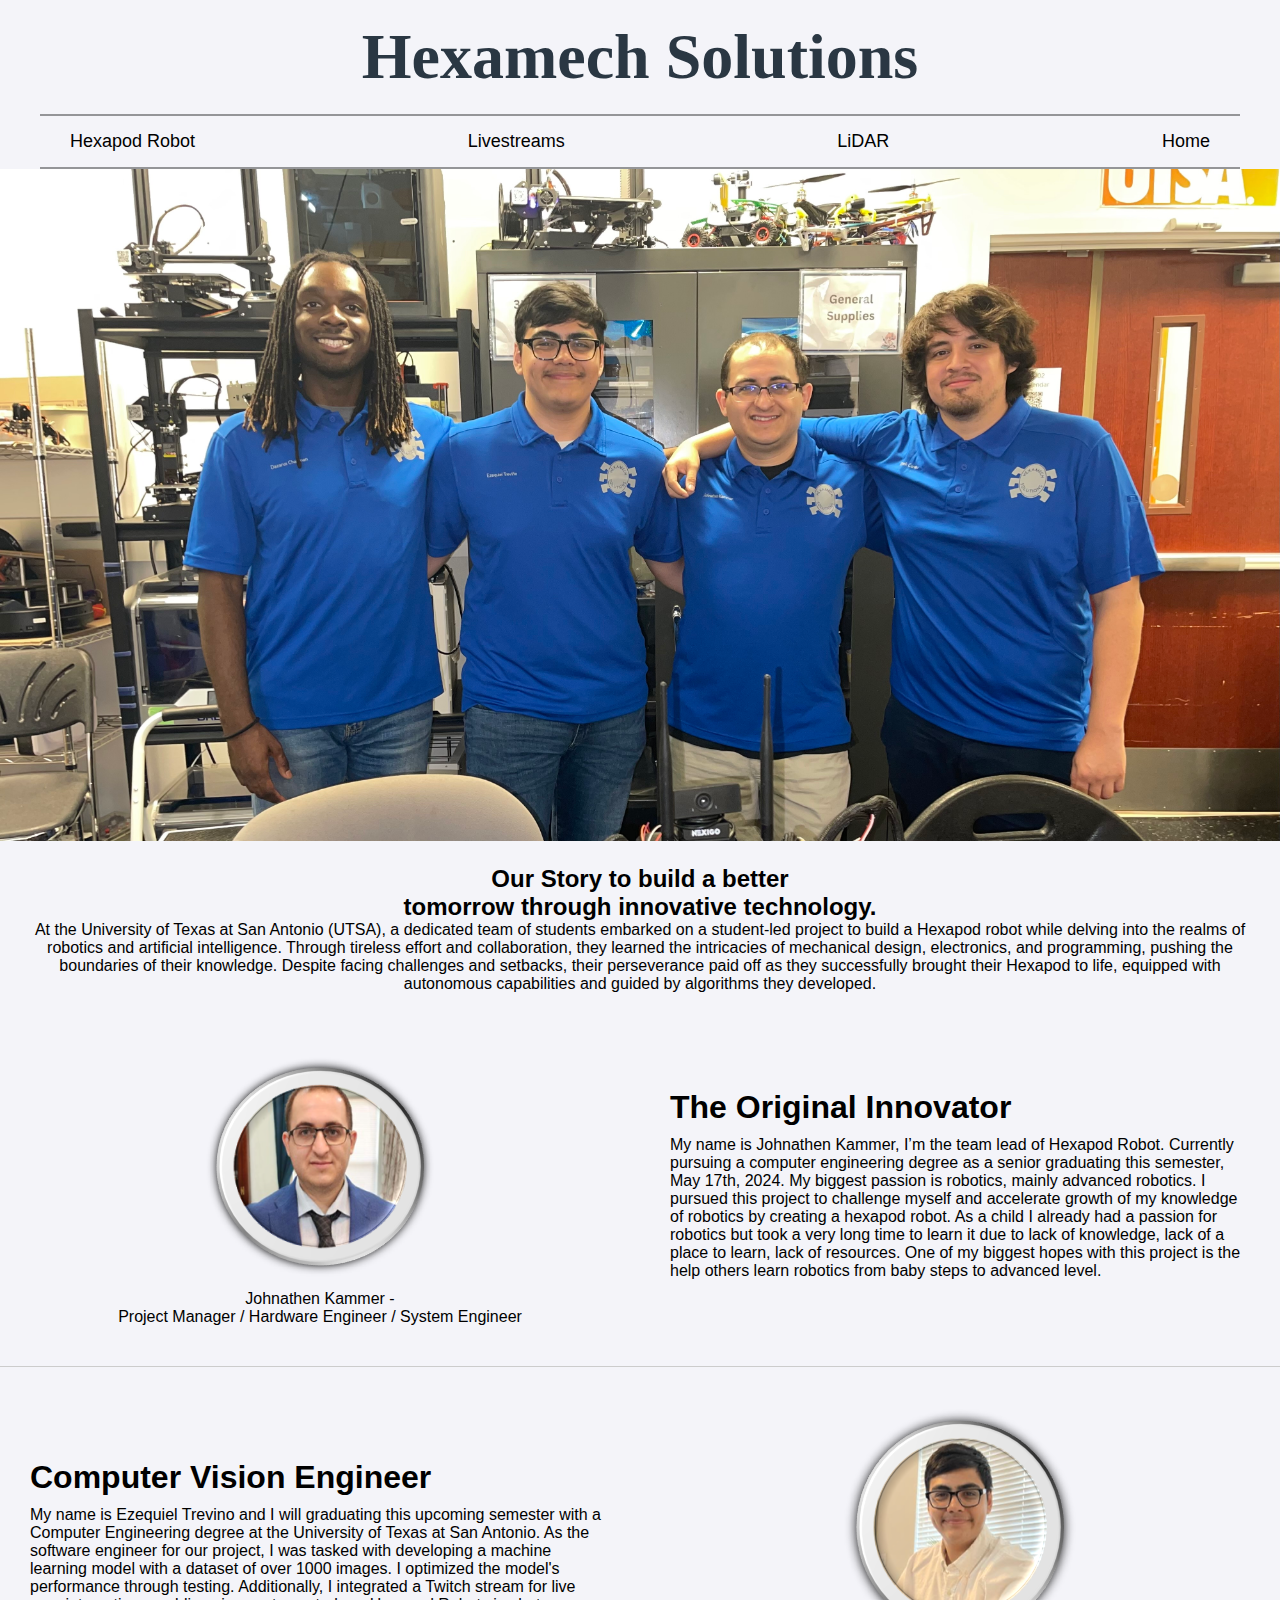
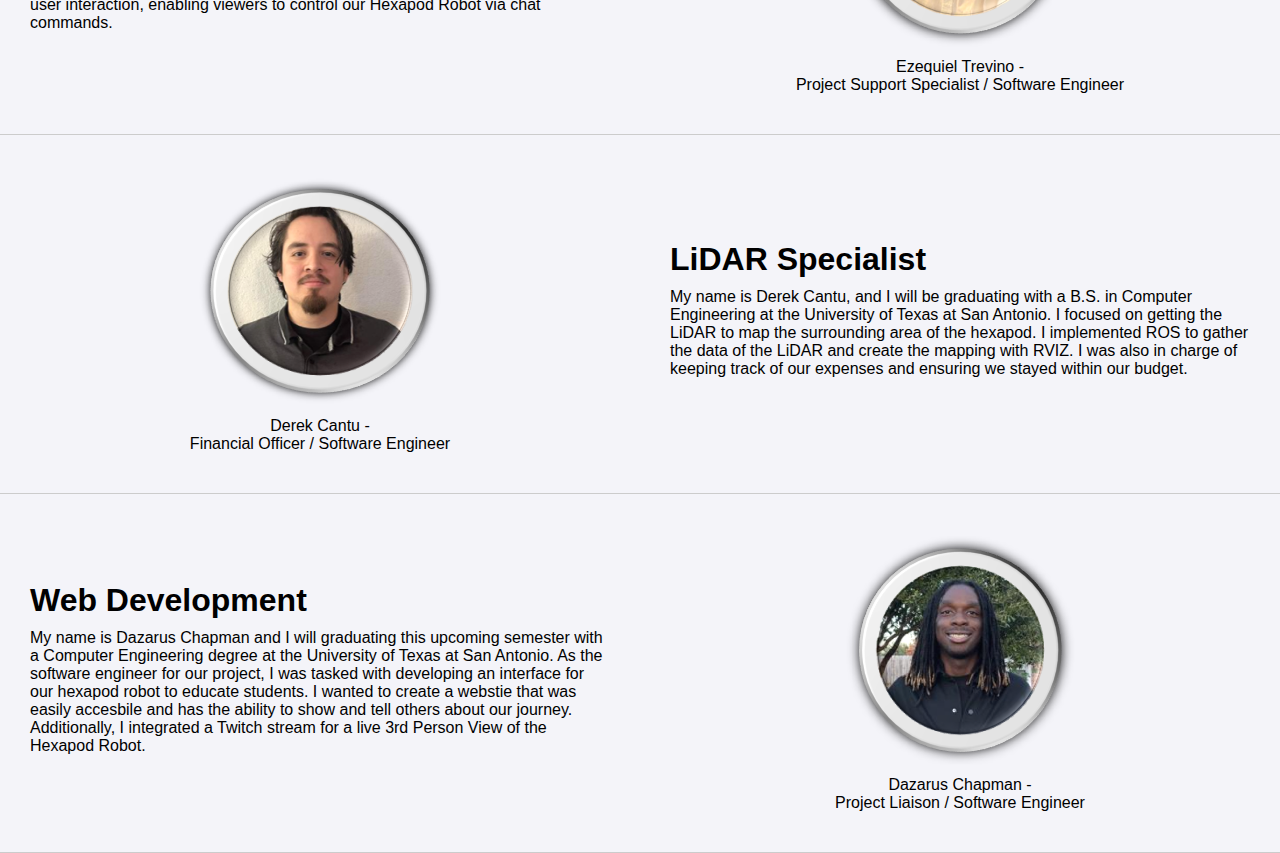
<file: GetInTouch.html>
<!DOCTYPE html>
<html lang="en">
<head>
    <meta charset="UTF-8">
    <meta name="viewport" content="width=device-width, initial-scale=1.0">
    <title>About Us</title>
    <link rel="stylesheet" href="sty.css">

</head>
<body class="aboutus_page">
    <header> 
        <h1> Hexamech Solutions </h1>
    </header>
    <nav>
        <ul>
            <li><a href="./hexapodrobot.html">Hexapod Robot</a></li>
            <li><a href="./LiveFeed.html">Livestreams</a></li>
            <li><a href="./LiDAR.html">LiDAR</a></li>
            <li><a href="./index.html">Home</a></li>
        </ul>
    </nav>
    
    
    <div class="story-section">
        <div class="story-image">
            <img src="./TeamPhotos/hexapodteam.jpg" alt="Background Image">
        </div>
      
        <div class="Story">
            <div class="ourstory">
                <h2>
     
                    <span> Our Story to build a better <br> tomorrow through innovative technology.  </span>
                 
                </h2>
                
                <p>At the University of Texas at San Antonio (UTSA), a dedicated team of students embarked on a student-led project to build a Hexapod robot while delving into the realms of robotics and artificial intelligence. Through tireless effort and collaboration, they learned the intricacies of mechanical design, electronics, and programming, pushing the boundaries of their knowledge. Despite facing challenges and setbacks, their perseverance paid off as they successfully brought their Hexapod to life, equipped with autonomous capabilities and guided by algorithms they developed.</p>
                
            </div>
        </div>
    </div>

    <section class="team-container1">
        <div class="team-left">
            <!-- Image or box on the left -->
            <img src="TeamPhotos/KammerPic.png" alt="Johnathen Kammer">
            <p><span class="highlight">Johnathen Kammer</span> - <br> Project Manager / Hardware Engineer / System Engineer</p>
        </div>
        <div class="team-right-text">
            <!-- Words on the right -->
            <h1> The Original Innovator </h1>
            <p> My name is Johnathen Kammer, I’m the team lead of Hexapod Robot. Currently pursuing a computer engineering degree as a senior graduating this semester, May 17th, 2024. My biggest passion is robotics, mainly advanced robotics. I pursued this project to challenge myself and accelerate growth of my knowledge of robotics by creating a hexapod robot. 
                As a child I already had a passion for robotics but took a very long time to learn it due to lack of knowledge, lack of a place to learn, lack of resources. One of my biggest hopes with this project is the help others learn robotics from baby steps to advanced level. </p>
        </div>
      </section>

    <section class="team-container2">
        <div class="team-left-text">
            <h1>Computer Vision Engineer </h1>
            <!-- Words on the left -->
            <p>My name is Ezequiel Trevino and I will graduating this upcoming semester with a Computer Engineering degree at the University of Texas at San Antonio. As the software engineer for our project, I was tasked with developing a machine learning model with a dataset of over 1000 images. I optimized the model's performance through testing. Additionally, I integrated a Twitch stream for live user interaction, enabling viewers to control our Hexapod Robot via chat commands.</p>

        </div>
        <div class="team-right">
            <!-- Images or boxes on the right -->
            <img src="TeamPhotos/TrevinoPIc.png" alt="Ezequiel Trevino">
            <p><span class="highlight">Ezequiel Trevino</span> - <br>Project Support Specialist / Software Engineer</p>
            
        </div>
    </section>
    
    <section class="team-container3">
        <div class="team-left">
            <!-- Image or box on the left -->
            <img src="TeamPhotos/CantuPic.png" alt="Derek Cantu">
            <p><span class="highlight">Derek Cantu</span> - <br> Financial Officer / Software Engineer</p>
        </div>
        <div class="team-right-text">
            <!-- Words on the right -->
            <h1> LiDAR Specialist </h1>
            <p> My name is Derek Cantu, and I will be graduating with a B.S. in Computer Engineering at the University of Texas at San Antonio. I focused on getting the LiDAR to map the surrounding area of the hexapod. I implemented ROS to gather the data of the LiDAR and create the mapping with RVIZ. I was also in charge of keeping track of our expenses and ensuring we stayed within our budget. </p>
        </div>
      </section>


      <section class="team-container4">
        <div class="team-left-text">
            <!-- Words on the left -->
            <h1> Web Development </h1>
            <p> My name is Dazarus Chapman and I will graduating this upcoming semester with a Computer Engineering degree at the University of Texas at San Antonio. As the software engineer for our project, I was tasked with developing an interface for our hexapod robot to educate students. I wanted to create a webstie that was easily accesbile and has the ability to show and tell others about our journey. Additionally, I integrated a Twitch stream for a live 3rd Person View of the Hexapod Robot.  </p>

        </div>
        <div class="team-right">
            <!-- Images or boxes on the right -->
            <img src="TeamPhotos/ChapmanPic.png" alt="Dazarus Chapman">
            <p><span class="highlight">Dazarus Chapman </span> - <br> Project Liaison / Software Engineer </p>
            
        </div>
    </section>

</body>
</html>
</file>
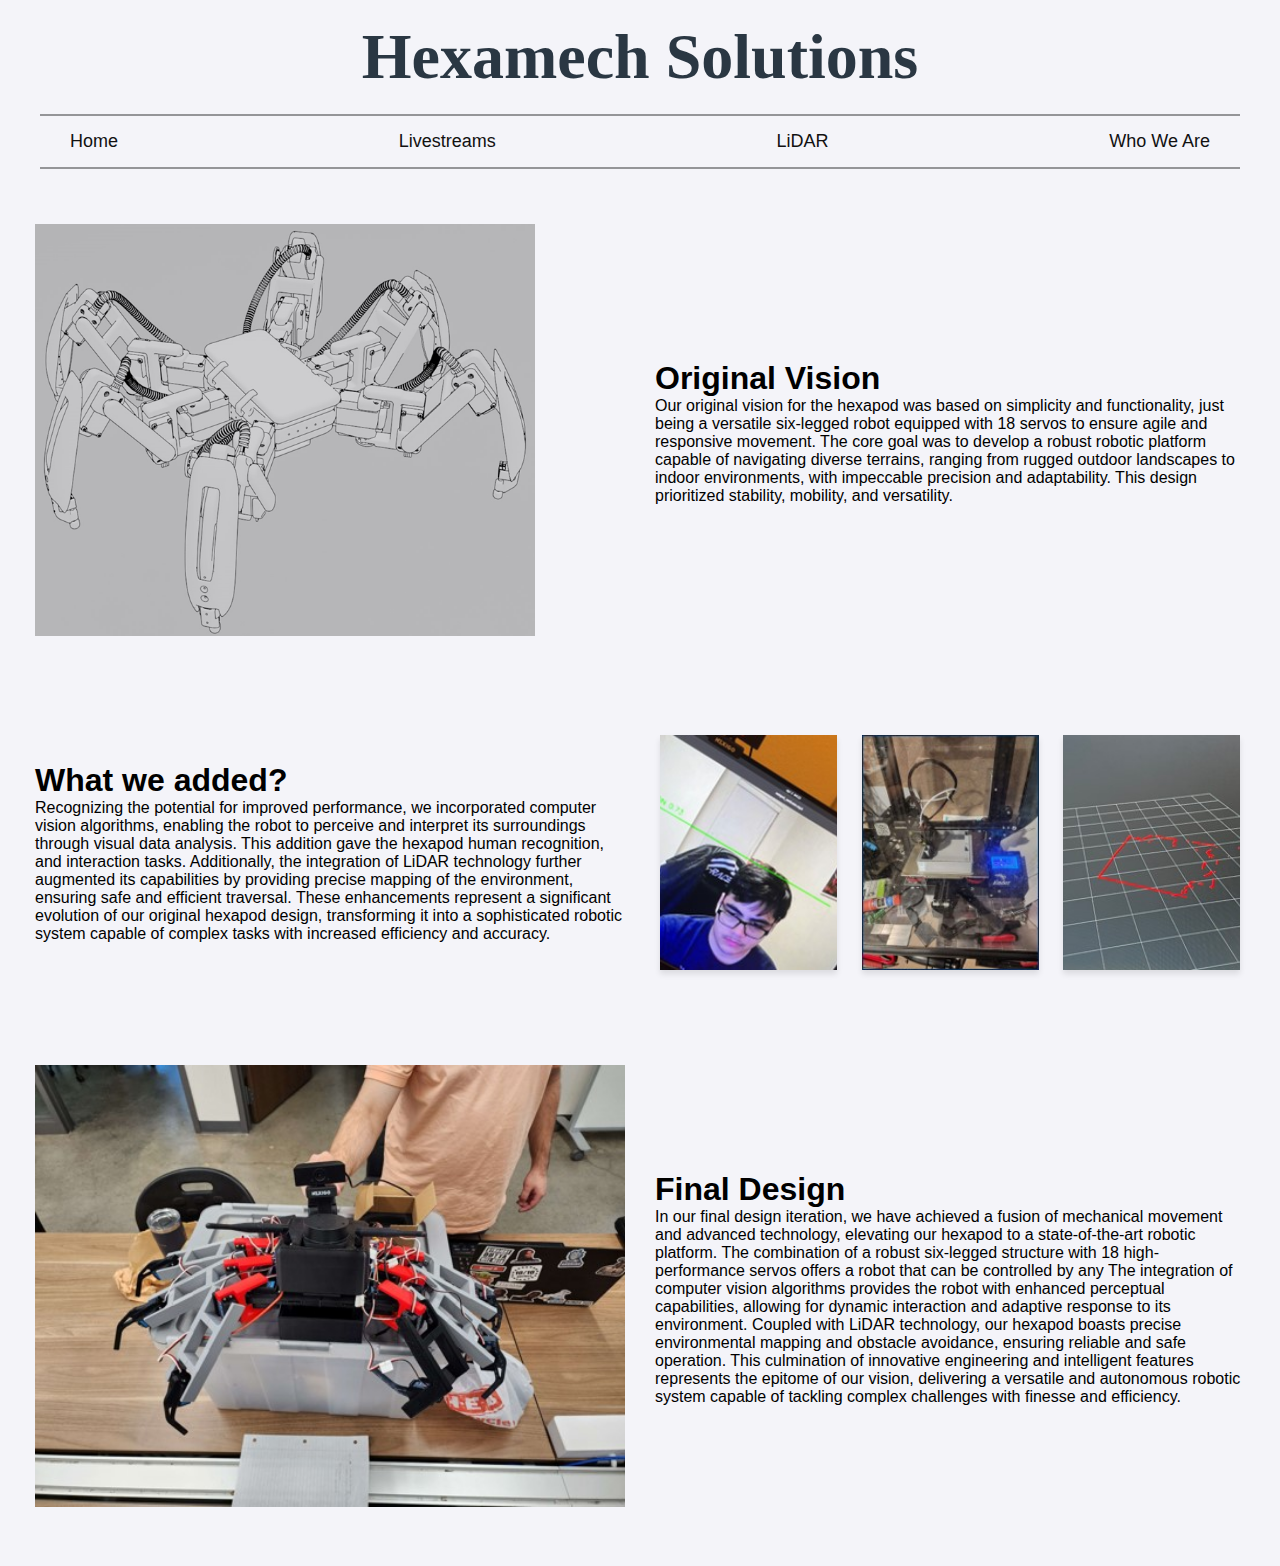
<file: hexapodrobot.html>
<!DOCTYPE html>
<html lang="en">
<head>
    <meta charset="UTF-8">
    <meta name="viewport" content="width=device-width, initial-scale=1.0">
    <title>Tech for Kids</title>
    <link rel="stylesheet" href="sty.css">
    <!-- Add your JavaScript file -->


</head>
  <body>
    <header> 
      <h1> Hexamech Solutions </h1>
    </header>
          
          <nav>
            <ul>
                <li><a style="text-decoration: none; color: inherit;" href="./index.html">Home</a></li>
                <li><a style="text-decoration: none; color: inherit;" href="./LiveFeed.html">Livestreams</a></li>
                <li><a style="text-decoration: none; color: inherit;" href="./LiDAR.html">LiDAR</a></li>
                <li><a style="text-decoration: none; color: inherit;" href="./GetInTouch.html">Who We Are</a></li>
            </ul>  
          </nav>
          
          <section class="hxsection1">
            <div class="left">
                <!-- Image or box on the left -->
                <img src="./LearnPhotos/OrgVision.png" alt="Image 1">
            </div>
            <div class="right">
                <!-- Words on the right -->
                <h1> Original Vision </h1>
                <p> Our original vision for the hexapod was based on simplicity and functionality, just being a versatile six-legged robot equipped with 18 servos to ensure agile and responsive movement. 
                  The core goal was to develop a robust robotic platform capable of navigating diverse terrains, ranging from rugged outdoor landscapes to indoor environments, with impeccable precision and adaptability. 
                  This design prioritized stability, mobility, and versatility.</p>
            </div>
          </section>
    
        <section class="hxsection2">
            <div class="left">
                <!-- Words on the left -->
                <h1> What we added? </h1>
                <p> Recognizing the potential for improved performance, we incorporated computer vision algorithms, enabling the robot to perceive and interpret its surroundings through visual data analysis. This addition gave the hexapod human recognition, and interaction tasks. Additionally, the integration of LiDAR technology further augmented its capabilities by providing precise mapping of the environment, ensuring safe and efficient traversal. These enhancements represent a significant evolution of our original hexapod design, transforming it into a sophisticated robotic system capable of complex tasks with increased efficiency and accuracy. </p>
                

            </div>
            <div class="right">
                <!-- Images or boxes on the right -->
                <img src="./LearnPhotos/HumDet.jpg" alt="Image 2">
                <img src="./LearnPhotos/3Dprint.jpg" alt="Image 3">
                <img src="./LearnPhotos/lidarmap.jpg" alt="Image 4">

            </div>
        </section>

        <section class="hxsection3">
          <div class="left">
              <!-- Image or box on the left -->
              <img src="./LearnPhotos/FinalDesign.jpg" alt="Image 1">
              
          </div>
          <div class="right">
            <!-- Words on the right -->
            <h1> Final Design </h1>
            
            <p> In our final design iteration, we have achieved a fusion of mechanical movement and advanced technology, elevating our hexapod to a state-of-the-art robotic platform. 
              The combination of a robust six-legged structure with 18 high-performance servos offers a robot that can be controlled by any The integration of computer vision algorithms provides the robot with enhanced perceptual capabilities, allowing for dynamic interaction and adaptive response to its environment. Coupled with LiDAR technology, our hexapod boasts precise environmental mapping and obstacle avoidance, ensuring reliable and safe operation. This culmination of innovative engineering and intelligent features represents the epitome of our vision, delivering a versatile and autonomous robotic system capable of tackling complex challenges with finesse and efficiency.</p>
          </div>
        </section>
        
    </body>
    </html>
</file>
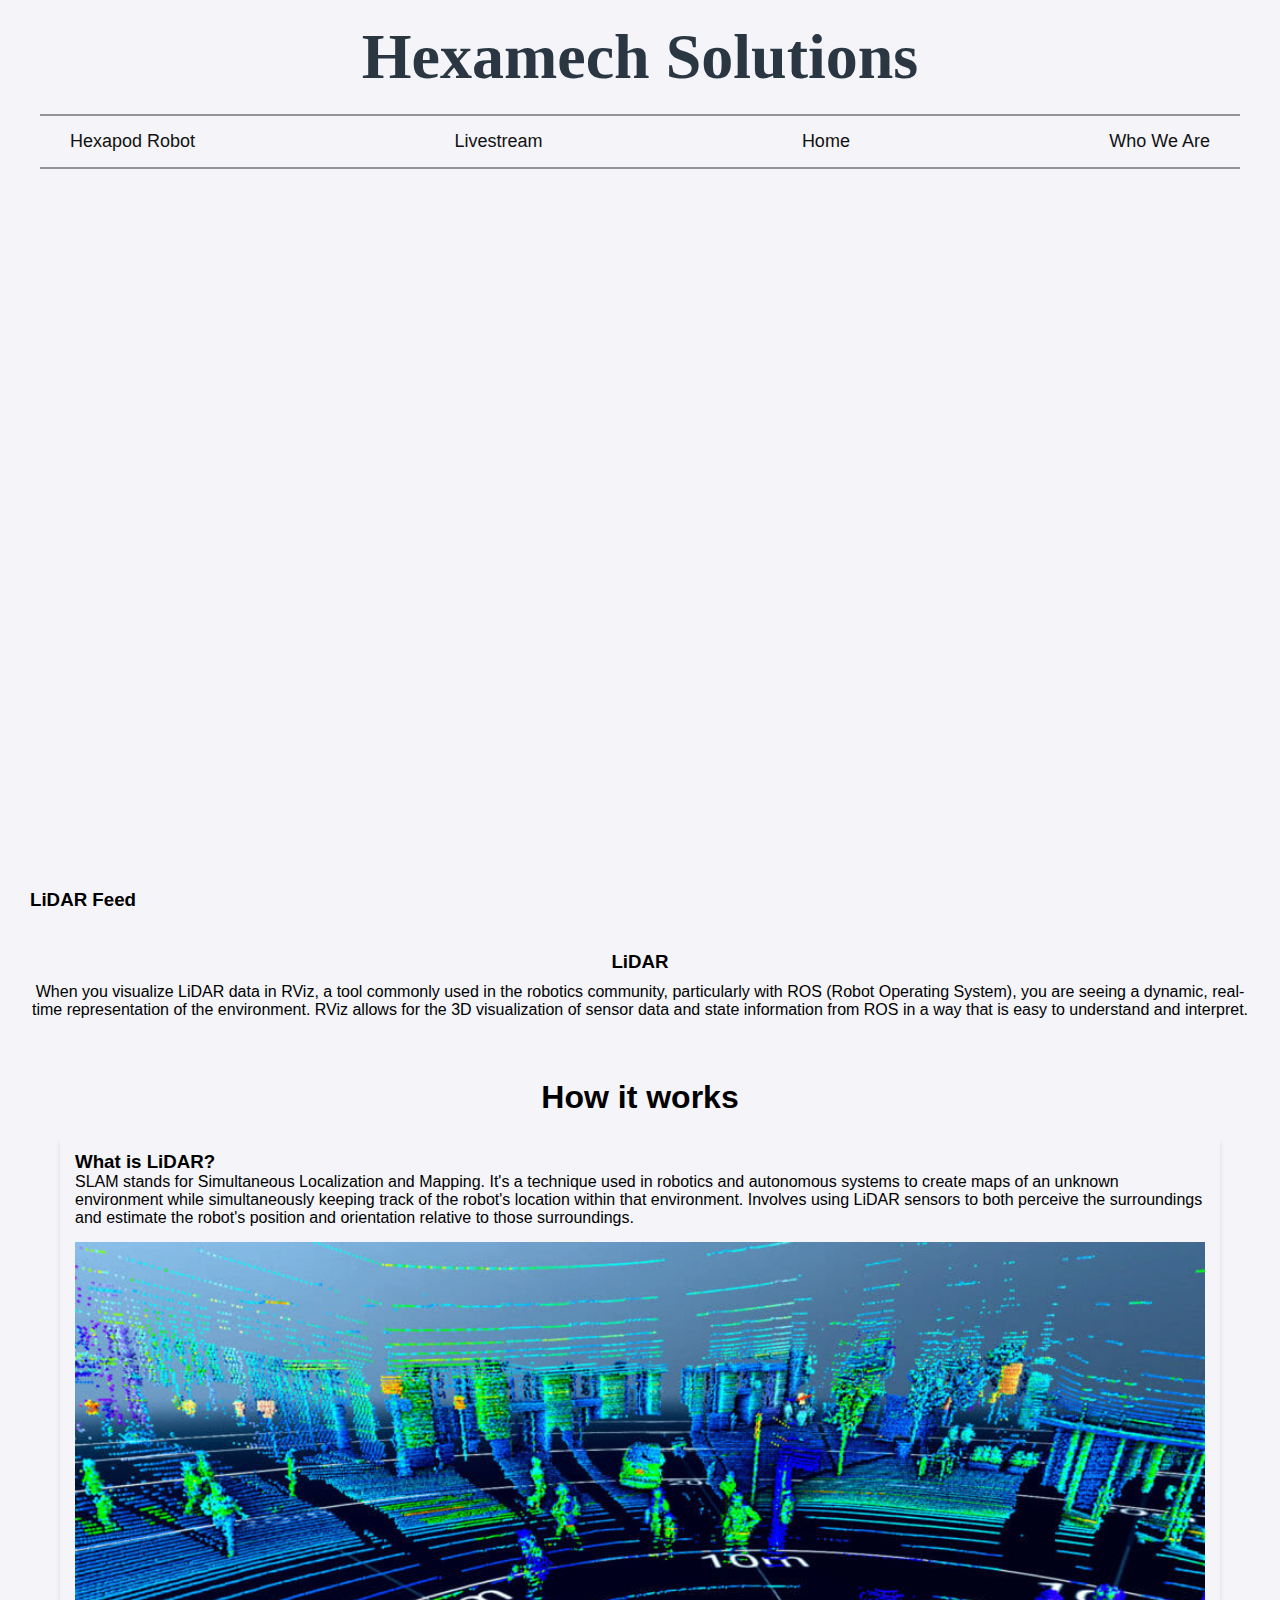
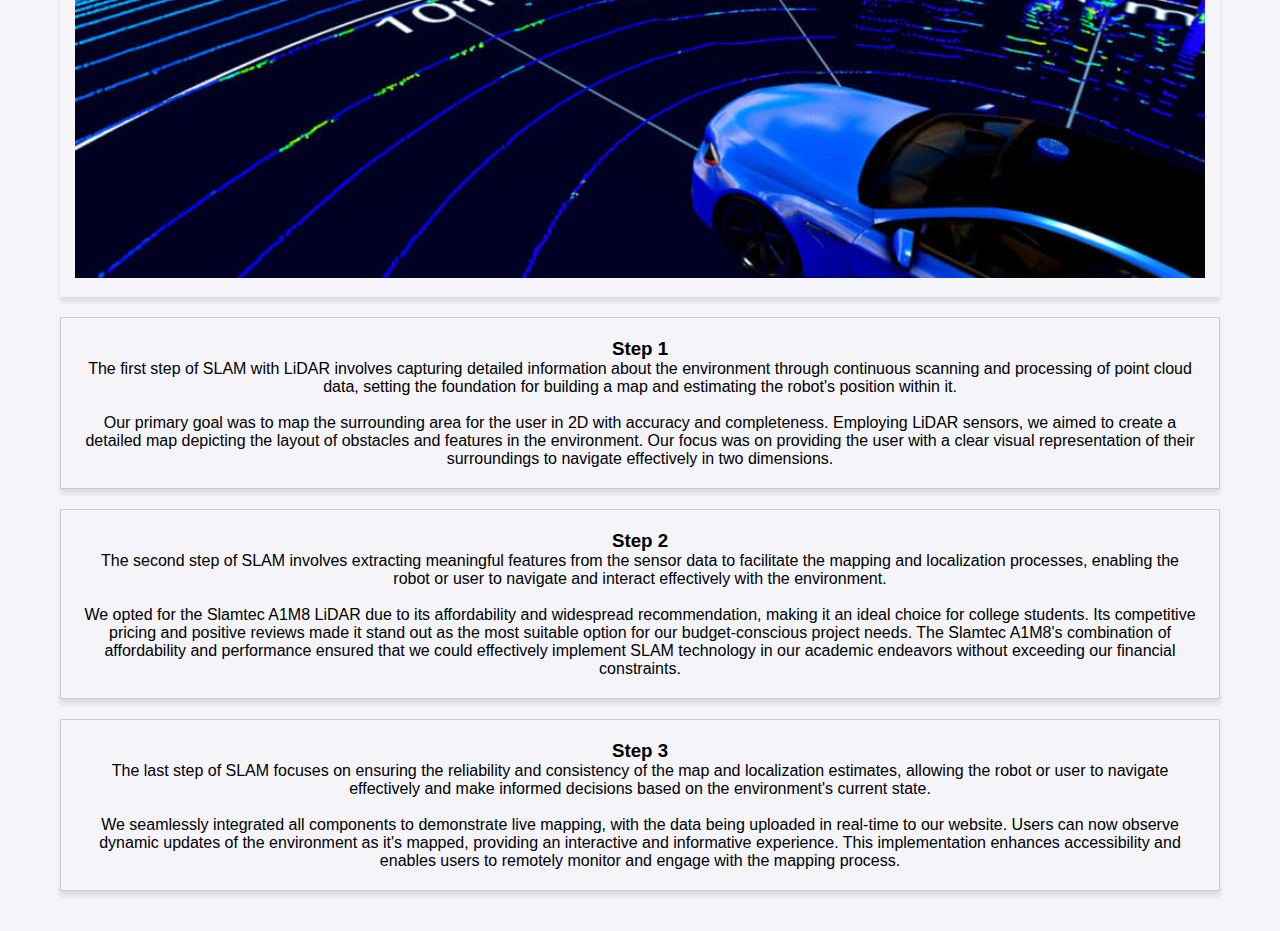
<file: LiDAR.html>
<!-- Dazarus Chapman -->
<!DOCTYPE html>
<html>
    <!-- Head section containing metadata and external resources -->
    <html lang="en">
        <head>
           <!-- Character set and viewport settings -->
          <meta charset="UTF-8">
          <meta name="viewport" content="width=device-width, initial-scale=1.0">

          <!-- Link to external CSS file -->
          <link rel="stylesheet" href="sty.css">

          <!-- External script for jQuery library -->
          <script src="https://code.jquery.com/jquery-3.6.4.min.js"></script>

          <!-- Asynchronous script inclusion for better page loading performance -->
          <script defer src="script.js"></script>

          <!-- Title of the webpage -->
          <title>Functional Navigation</title>
        </head>
        <!-- Body of the HTML document -->
        <body>

      <header> 
          <h1> Hexamech Solutions </h1>
      </header>
      <nav>
        <ul>
          <li><a style="text-decoration: none; color: inherit;" href="./hexapodrobot.html">Hexapod Robot</a></li>
          <li><a style="text-decoration: none; color: inherit;" href="./LiveFeed.html">Livestream</a></li>
          <li><a style="text-decoration: none; color: inherit;" href="./index.html">Home</a></li>
          <li><a style="text-decoration: none; color: inherit;" href="./GetInTouch.html">Who We Are</a></li>
      </ul>
      </nav>    
         <div class="lidar-container">

          <div class="twitch-lidar"> 
            <!-- Livestream iframe with specified attributes -->
            <iframe src="https://player.twitch.tv/?channel=HipsterJester&parent=dailycodi.github.io" frameborder="0" allowfullscreen="true" scrolling="no" height="378" width="620"></iframe> 
            <h3 > LiDAR Feed </h3>
            </div>
          
            <div class="embed-container">
              <h3 > LiDAR </h3>
              <p>When you visualize LiDAR data in RViz, a tool commonly used in the robotics community, particularly with ROS (Robot Operating System), you are seeing a dynamic, real-time representation of the environment. RViz allows for the 3D visualization of sensor data and state information from ROS in a way that is easy to understand and interpret. </p>
            </div>
          </div>
          
          <section class="feed-container">
            <h1 class="big-header">How it works</h1>
            <div class="box-container">
              <div class="left-box">
                <h3>What is LiDAR?</h3>
                <p> SLAM stands for Simultaneous Localization and Mapping. It's a technique used in robotics and autonomous systems to create maps of an unknown environment while simultaneously keeping track of the robot's location within that environment. Involves using LiDAR sensors to both perceive the surroundings and estimate the robot's position and orientation relative to those surroundings.</p>
                <img src="LearnPhotos/LiDARStock.jpg" alt="LiDAR" class="interactive-image">
           
              </div>
              <div class="right-boxes">
                <div class="boxlive">
                  <h3>Step 1</h3>
                  <p> The first step of SLAM with LiDAR involves capturing detailed information about the environment through continuous scanning and processing of point cloud data, setting the foundation for building a map and estimating the robot's position within it.</p>
                  <br>
                  <p> Our primary goal was to map the surrounding area for the user in 2D with accuracy and completeness. Employing LiDAR sensors, we aimed to create a detailed map depicting the layout of obstacles and features in the environment. Our focus was on providing the user with a clear visual representation of their surroundings to navigate effectively in two dimensions. </p>
                </div>
                <div class="boxlive">
                  <h3>Step 2</h3>
                  <p>The second step of SLAM involves extracting meaningful features from the sensor data to facilitate the mapping and localization processes, enabling the robot or user to navigate and interact effectively with the environment.</p>
                  <br>
                  <p>We opted for the Slamtec A1M8 LiDAR due to its affordability and widespread recommendation, making it an ideal choice for college students. Its competitive pricing and positive reviews made it stand out as the most suitable option for our budget-conscious project needs. The Slamtec A1M8's combination of affordability and performance ensured that we could effectively implement SLAM technology in our academic endeavors without exceeding our financial constraints.</p>
                </div>
                <div class="boxlive">
                  <h3>Step 3</h3>
                  <p>The last step of SLAM focuses on ensuring the reliability and consistency of the map and localization estimates, allowing the robot or user to navigate effectively and make informed decisions based on the environment's current state.</p>
                  <br>
                  <p>We seamlessly integrated all components to demonstrate live mapping, with the data being uploaded in real-time to our website. Users can now observe dynamic updates of the environment as it's mapped, providing an interactive and informative experience. This implementation enhances accessibility and enables users to remotely monitor and engage with the mapping process.</p>
                </div>
              </div>
            </div>
          </section>
          
        </body>
</html>
</file>
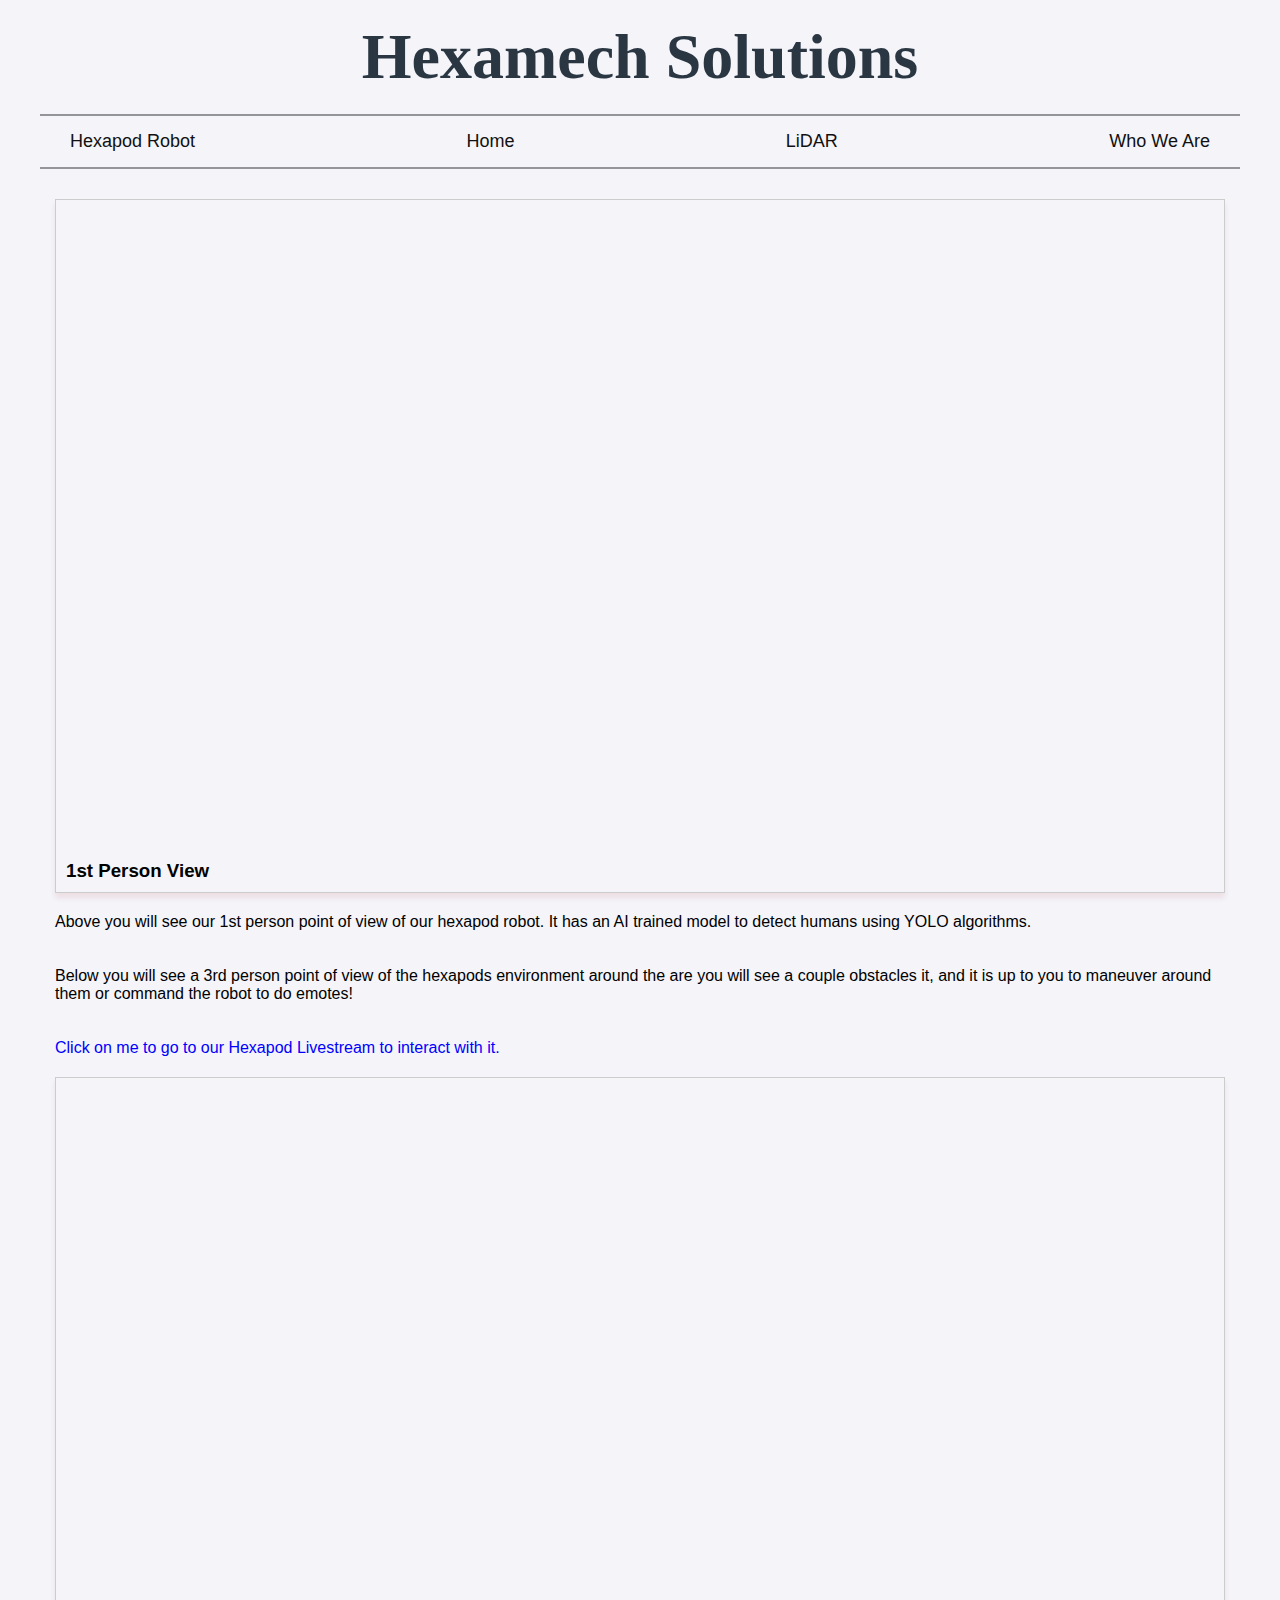
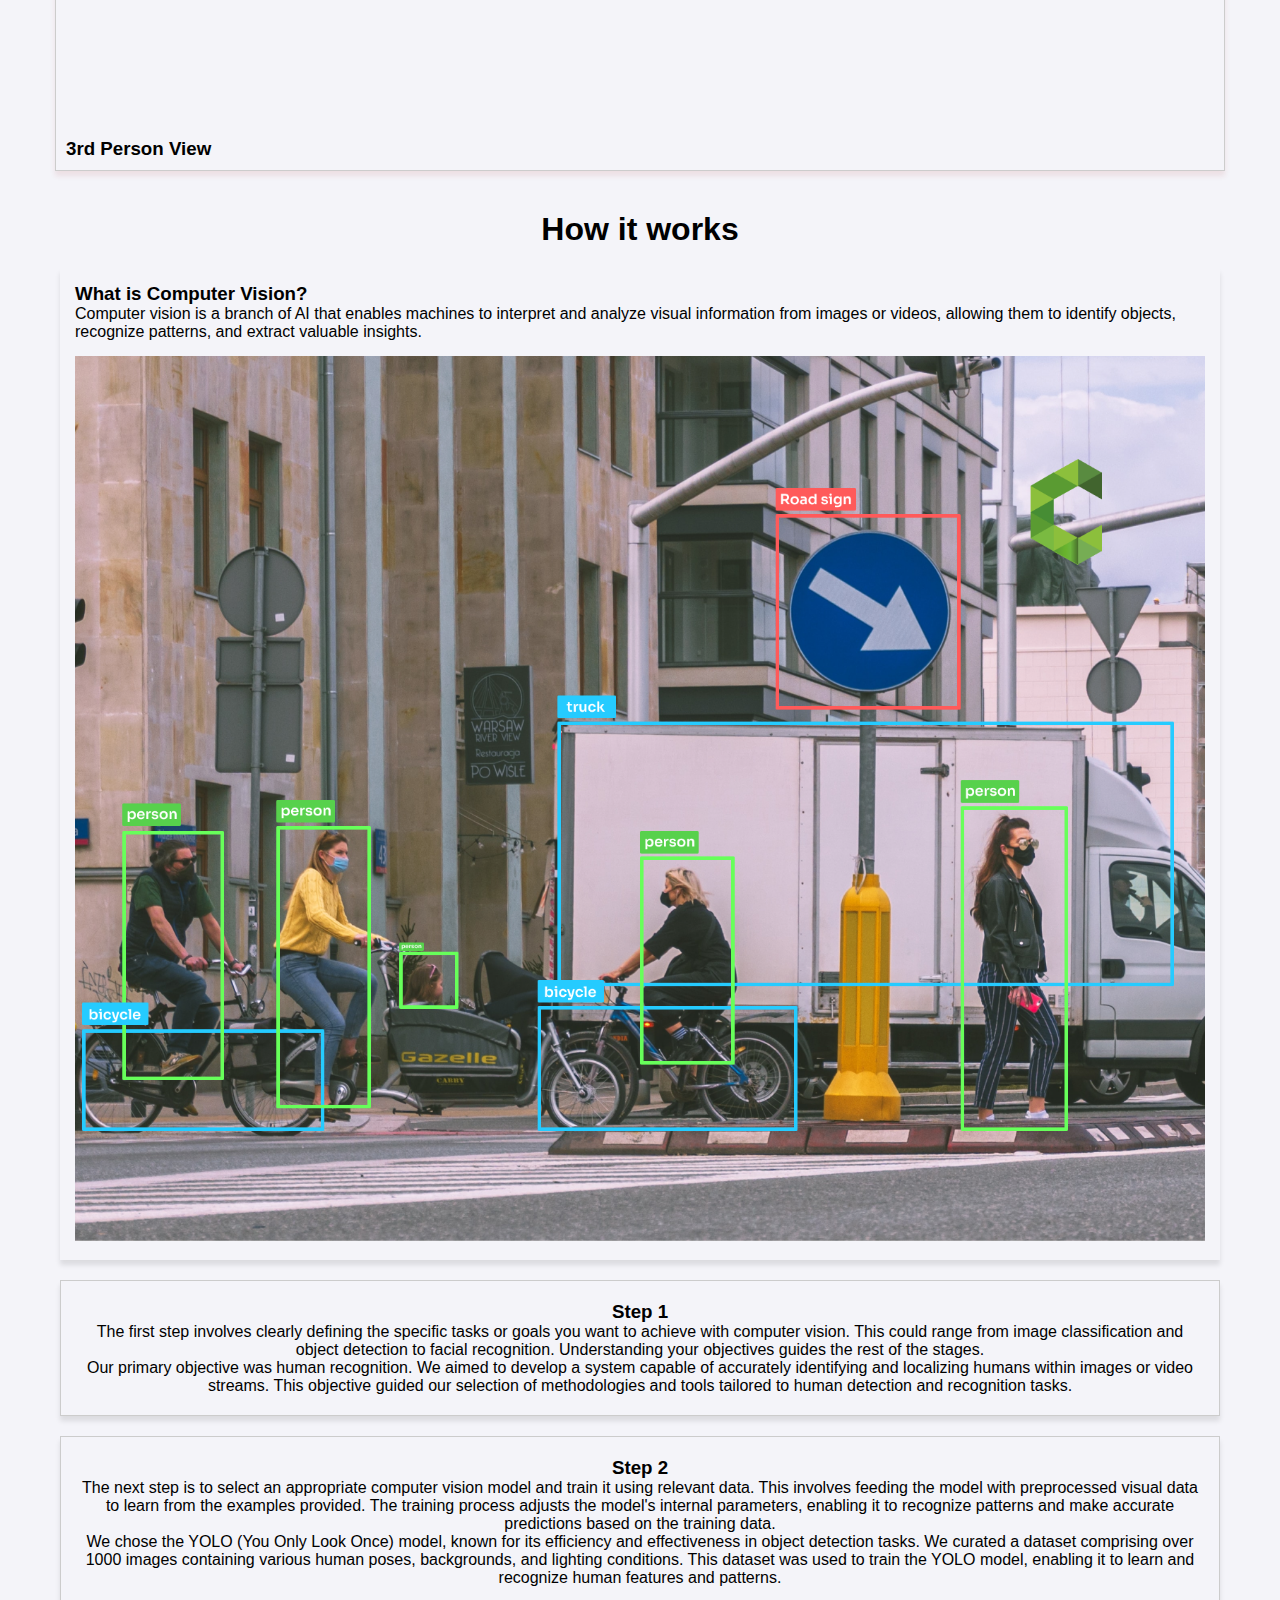
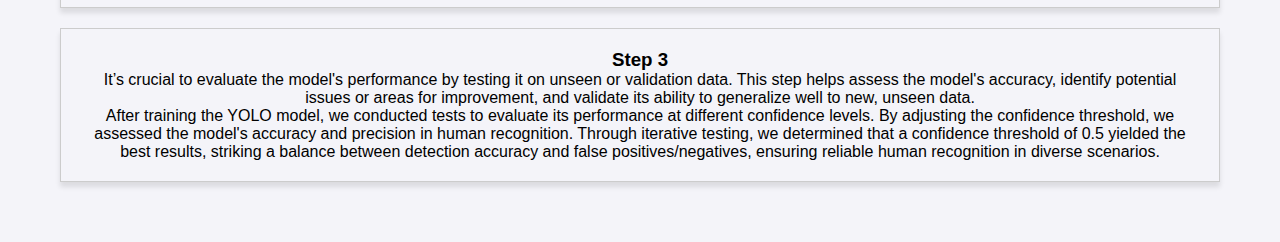
<file: LiveFeed.html>
<!-- Dazarus Chapman -->
<!DOCTYPE html>
<html>
    <html lang="en">
        <head>
          <!-- Character set and viewport settings -->
          <meta charset="UTF-8">
          <meta name="viewport" content="width=device-width, initial-scale=1.0">

          <!-- Link to external CSS file -->
          <link rel="stylesheet" href="sty.css">

           <!-- Asynchronous script inclusion for better page loading performance -->
          <script defer src="script.js"></script>

          <!-- Title of the webpage -->
          <title>Livestream</title>
        </head>
        <!-- Body of the HTML document -->
        <body>
          <header> 
            <h1> Hexamech Solutions </h1>
          </header>
            <nav>
              <ul>
                <li><a style="text-decoration: none; color: inherit;" href="./hexapodrobot.html">Hexapod Robot</a></li>
                <li><a style="text-decoration: none; color: inherit;" href="./index.html">Home</a></li>
                <li><a style="text-decoration: none; color: inherit;" href="./LiDAR.html">LiDAR</a></li>
                <li><a style="text-decoration: none; color: inherit;" href="./GetInTouch.html">Who We Are</a></li>
              </ul>
            </nav>

          <!-- Container for the livestream iframe -->
          <div class="livestream-container">

            <div class="twitch-chat"> 
            <!-- Livestream iframe with specified attributes -->
            <iframe src="https://player.twitch.tv/?channel=daznow&parent=dailycodi.github.io" frameborder="0" allowfullscreen="true" scrolling="no" height="720" width="1050"></iframe>
            <h3 class="shift-h3"> 1st Person View </h3>
            </div>
        
            <p>
             Above you will see our 1st person point of view of our hexapod robot.
               It has an AI trained model to detect humans using YOLO algorithms. 
               
              <br>
              <br>
              <br>
              Below you will see a 3rd person point of view of the hexapods environment
              around the are you will see a couple obstacles it, and it is up to you to maneuver around them or command the robot to do emotes!
              
              <br>
              <br>
              <br>
              <a style="text-decoration: none; color: blue;" href="./LiDAR.html">Click on me to go to our Hexapod Livestream to interact with it.</a>
            </p>
          
            <div class="twitch-chat">

            <iframe src="https://player.twitch.tv/?channel=hexamech&parent=dailycodi.github.io"  frameborder="0" allowfullscreen="true" scrolling="no" height="720" width="1050"></iframe>
            <h3 class="shift-h3"> 3rd Person View </h3>
            </div>

          </div>

        <section class="bottom-feed">
          <h1 class="big-header">How it works</h1>

          <div class="box-container">
            
            <div class="left-box">
              <h3>What is Computer Vision?</h3>
              <p>Computer vision is a branch of AI that enables machines to interpret and analyze visual information from images or videos, allowing them to identify objects, recognize patterns, and extract valuable insights.</p>
              <img src="LearnPhotos/computer-vision.png" alt="Computer Vision" class="interactive-image">
            </div>
        
            <div class="right-boxes">
              <div class="boxlive">
                <h3>Step 1</h3>
                <p> The first step involves clearly defining the specific tasks or goals you want to achieve with computer vision. This could range from image classification and object detection to facial recognition. Understanding your objectives guides the rest of the stages.</p>
                
                <p> Our primary objective was human recognition. We aimed to develop a system capable of accurately identifying and localizing humans within images or video streams. This objective guided our selection of methodologies and tools tailored to human detection and recognition tasks. </p>
              </div>
              <div class="boxlive">
                <h3>Step 2</h3>
                <p>The next step is to select an appropriate computer vision model and train it using relevant data. This involves feeding the model with preprocessed visual data to learn from the examples provided. The training process adjusts the model's internal parameters, enabling it to recognize patterns and make accurate predictions based on the training data.</p>
                <p>We chose the YOLO (You Only Look Once) model, known for its efficiency and effectiveness in object detection tasks. We curated a dataset comprising over 1000 images containing various human poses, backgrounds, and lighting conditions. This dataset was used to train the YOLO model, enabling it to learn and recognize human features and patterns.</p>
              </div>
              <div class="boxlive">
                <h3>Step 3</h3>
                <p>It’s crucial to evaluate the model's performance by testing it on unseen or validation data. This step helps assess the model's accuracy, identify potential issues or areas for improvement, and validate its ability to generalize well to new, unseen data. </p>
                <p>After training the YOLO model, we conducted tests to evaluate its performance at different confidence levels. By adjusting the confidence threshold, we assessed the model's accuracy and precision in human recognition. Through iterative testing, we determined that a confidence threshold of 0.5 yielded the best results, striking a balance between detection accuracy and false positives/negatives, ensuring reliable human recognition in diverse scenarios.</p>
              </div>

          </div>
            
            </div>
          </div>
        
        
          

        <!-- Closing body tag -->  
        </body>
        
    <!-- Closing HTML tag -->    
</html>
</file>
<file: sty.css>
/* Reset margin and padding */
* {
  margin: 0;
  padding: 0;
  box-sizing: border-box;
}

body {
  font-family: Arial, sans-serif;
  background-color: #f4f4f9;
}

header, nav, .main-section, .index-con, .livestream-container {
  max-width: 1200px;
  margin: 0 auto;
  padding: 0 15px;
}

header {
  font-family: Georgia, 'Times New Roman', Times, serif;
  font-size: 2em;
  text-align: center;
  color: #2a3743;
  padding: 20px 0;
}

nav {
  background-color: #f4f4f9;
  color: #111;
  display: flex;
  justify-content: center;
  border-top: 2px solid #1819196f;
  border-bottom: 2px solid #1819196f;
}

nav ul {
  list-style: none;
  display: flex;
  width: 100%;
  justify-content: space-between;
  flex-wrap: wrap; /* Allow wrapping on smaller screens */
}

nav ul li a {
  text-decoration: none;
  color: #000;
  font-size: 18px;
  padding: 15px;
  display: block;
}

/* This CSS is for INDEX.HTML */
.main-section {
  position: relative;
  overflow: hidden;
  width: 100%;
  min-height: 600px;
}

#bg-video {
  width: 100%;
  height: 100%;
  object-fit: cover;
}

.text-container {
  position: absolute;
  top: 50%;
  left: 50%;
  transform: translate(-50%, -50%);
  text-align: center;
  color: white;
  width: 100%;
  padding: 20px;
  
}

.index-con {
  display: flex;
  flex-wrap: wrap;
  justify-content: center; /* Center children horizontally */
  gap: 20px;
  padding: 20px;
}
.section {
  flex: 1 1 22%; /* Allows 4 items in a row on large screens, adjusts as needed */
  max-width: 300px; /* Maximum width of each section to control sizing */
  min-width: 250px; /* Minimum width to ensure content is readable */
  padding: 10px; /* Adds internal spacing */
  box-shadow: 0 2px 5px rgba(0,0,0,0.1); /* Optional shadow for depth */
}
.section p {
  padding-top: 8px;
  text-align: justify;
  text-indent: 5px;
}
.section h3 {
  text-align: center;
}

.section a {
  display: inline-block; /* Ensures link takes the form of the text */
  margin-top: 10px; /* Space above link */
  color: #007BFF; /* Stylish blue color for links */
  text-decoration: none; /* Removes underline */
  text-align: center;
}
.how-it-started h1 {
  text-align: center; /* Centers the text */
  font-size: 24px; /* Appropriate size for readability */
  padding: 20px 0; /* Adds vertical spacing */
  margin: 0 auto; /* Ensures it stays centered */
}

/* INDEX.HTML CODE ENDS */

/* GETINTOUCH.HTML CODE STARTS */
.story-section {
  width: 100%;
  display: flex;
  flex-direction: column;
  align-items: center;
}

.story-image img {
  width: 100%;
  height: auto;
}

.ourstory {
  text-align: center;
  padding: 20px;
}

.team-container1, .team-container2, .team-container3, .team-container4 {
  display: flex;
  flex-wrap: wrap;
  justify-content: space-around;
  align-items: center;
  padding: 20px 0;
  border-bottom: 1px solid #ccc;
}

.team-left, .team-right {
  flex: 1 1 50%;
  padding: 10px;
  text-align: center;
}

.team-left img, .team-right img {
  width: auto;
  max-width: 250px;
  height: auto;
  margin: 10px auto;
  display: block;
}

.team-left-text, .team-right-text {
  flex: 1 1 50%;
  padding: 10px;
  
}
.team-left p, .team-right p, .team-left-text p, .team-right-text p, 
.team-left-text h1, .team-right-text h1 {
  margin: 0 0 10px; /* Adds margin below each paragraph and header */
  padding: 0 20px; /* Adds padding to ensure text doesn't touch the edges */
}
/* GETINTOUCH.HTML ENDS */

/* LIDAR.HTML STARTS */
.lidar-container {
  display: flex;
  flex-wrap: wrap; /* Allows items to wrap to the next line on small screens */
  justify-content: space-around;
  align-items: center; /* Vertically centers the items in their container */
  padding: 20px;
  gap: 20px;
}

.twitch-lidar, .embed-container {
  flex: 1 1 50%; /* Each takes up half of the container by default */
  padding: 10px;
  box-sizing: border-box; /* Ensures padding doesn't affect the overall width */
}

/* Make iframes responsive */
.twitch-lidar iframe {
  width: 100%; /* Full width of its parent */
  height: auto; /* Maintain aspect ratio */
  aspect-ratio: 16 / 9; /* Maintains a 16:9 aspect ratio */
}

.embed-container {
  text-align: center; /* Centers the text in the explanatory text box */
}

.embed-container h3, .embed-container p {
  margin: 0 0 10px; /* Spacing between paragraphs and headings */
}
.feed-container {
  max-width: 1200px;
  margin: 0 auto;
  padding: 20px;
  text-align: center; /* Centers the heading */
}

.big-header {
  margin-bottom: 20px; /* Adds space below the header */
  text-align: center;
}

/* Box Container to hold all boxes for steps */
.box-container {
  display: flex;
  flex-wrap: wrap; /* Allows boxes to wrap on smaller screens */
  justify-content: space-between; /* Spaces out boxes evenly */
  gap: 20px; /* Provides space between boxes */
}

/* Individual Box Styling */
.boxlive {
  flex: 1 1 30%; /* Each box takes up roughly 30% of the container, adjusting as necessary */
  padding: 20px;
  border: 1px solid #ccc; /* Adds a subtle border */
  box-shadow: 0 5px 5px rgba(0,0,0,0.1); /* Optional: Adds shadow for depth */
  margin-bottom: 20px;
}

/* Responsive Image within the Left Box */
.left-box img {
  width: 100%; /* Makes the image responsive */
  height: auto; /* Maintains aspect ratio */
  margin-top: 15px; /* Adds space above the image */
}

/* Styles for left box (contains the What is LiDAR? section) */
.left-box {
  flex: 1 1 100%; /* Full width on smaller screens, adjusts on larger screens */
  text-align: left;
  padding: 15px;
  box-shadow: 0 5px 5px rgba(0,0,0,0.1); /* Optional: Adds shadow for depth */
}
/* LIDAR.HTML ENDS */

/* LIVEFEED.HTML STARTS */
.bottom-feed {
  max-width: 1200px;
  margin: 20px auto;
  padding: 20px;
  text-align: center;
}
.livestream-container {
  display: flex;
  flex-wrap: wrap;
  justify-content: space-between;
  gap: 20px;
  padding-top:  30px; /* Padding at top to make room for Twitch embed script */
}

.twitch-chat {
  flex: 1 1 50%; /* Each stream takes half the width on larger screens */
  padding: 10px;
  box-sizing: border-box;
  border: 1px solid #ccc; /* Adds a subtle border */
  box-shadow: 0 5px 5px rgba(179, 49, 49, 0.1); /* Optional: Adds shadow for depth */
  
}

.twitch-chat iframe {
  width: 100%;
  height: auto;
  aspect-ratio: 16 / 9;
}

/* LIVEFEED.HTML ENDS */

/* HEXAPODROBOT.HTML STARTS */
.hxsection1, .hxsection2, .hxsection3 {
  display: flex;
  align-items: center; /* Align items vertically in the center */
  margin: 20px 0; /* Spacing between sections */
  padding: 20px; /* Padding inside each section */
}

/* Left and Right General Style */
.left, .right {
  flex: 1; /* Take up equal space */
  padding: 15px; /* Padding inside each sub-container */
}

/* Specific to each section */
.hxsection2 .right {
  display: flex;
  flex-wrap: wrap;
  justify-content: space-between; /* Space out multiple images */
}

.hxsection2 .right img {
  width: 30%; /* Allocate width to each image */
  height: auto; /* Maintain aspect ratio */
  object-fit: cover; /* Cover the area without stretching */
  margin: 5px; /* Margin around images */
  box-shadow: 0 4px 6px rgba(0,0,0,0.1); /* Optional: Adds shadow for a little depth */
}
.left img {
  width: 100%; /* Full width of its container */
  height: auto; /* Maintain aspect ratio */
  max-width: 750px; /* Maximum width of the image */
  object-fit: contain; /* Ensures the image is fully visible within the frame */
}

/* Specific Style for the First Section's Left Image */
.hxsection1 .left img {
  max-width: 500px; /* Smaller max-width for the first image */
  object-fit: cover; /* Cover the area, maintain aspect ratio, may crop slightly */
}
/* HEXAPODROBOT.HTML ENDS */

/* Media Queries for Responsiveness */
@media (max-width: 1200px) {
  header, nav, .main-section, .index-con, .livestream-container{
      max-width: 100%;
      padding: 0 10px;
  }

  nav ul {
      justify-content: space-around;
  }
}

@media (max-width: 768px) {
  header {
      font-size: 1.5em;
      padding: 10px 0;
  }

  nav, .box-container, .lidar-container {
      flex-direction: column;
  }

  nav ul, .index-con {
      flex-direction: column;
      align-items: center;
  }
  .team-left, .team-right, .team-left-text, .team-right-text, .twitch-lidar, .embed-container, .twitch-chat{
    flex: 1 1 100%;
    text-align: center;
  }
  nav ul li a {
      padding: 10px;
      font-size: 16px;
  }
  .main-section {
      min-height: 400px;
  }
  .section {
    flex-basis: 50%; /* Take half the width on medium screens */
  }
  .boxlive {
    flex-basis: 100%; /* Makes each box take the full width */
  }
  .left-box {
    order: -1; /* Places the What is LiDAR? section above the steps */
  }
  .hxsection1, .hxsection2, .hxsection3 {
    flex-direction:  column; /* Stack on smaller screens */
    text-align: center; /* Center the text */
 }
 .hxsection2 .right {
  flex-direction: column; /* Stack images vertically on smaller screens */
}
  .hxsection2 .right img {
    width: 80%; /* Full width for small screens */
    margin: 10px auto; /* Center images with automatic horizontal margins */
  }
  .hxsection1 .left img {
    width: 90%; /* Larger percentage to utilize more space on smaller screens */
}
.left img {
  max-width: 100%; /* Allows the image to expand to the container's width on smaller screens */
  width: 80%; /* Takes up 80% of the .left container to give some padding */
  margin: 0 auto; /* Center the image horizontally */
}

.hxsection1 .left img {
  width: 90%; /* Larger percentage to utilize more space on smaller screens */
}


}

@media (max-width: 480px) {
  header, .big-header {
      font-size: 1.2em;
  }

  nav ul li a {
      padding: 8px;
      font-size: 14px;
  }
  .section {
    flex-basis: 100%; /* Stack vertically on small screens */
  }
  .hxsection1 .left img {
    width: 100%; /* Utilize the full width at very small screen sizes */
  }
}
</file>
